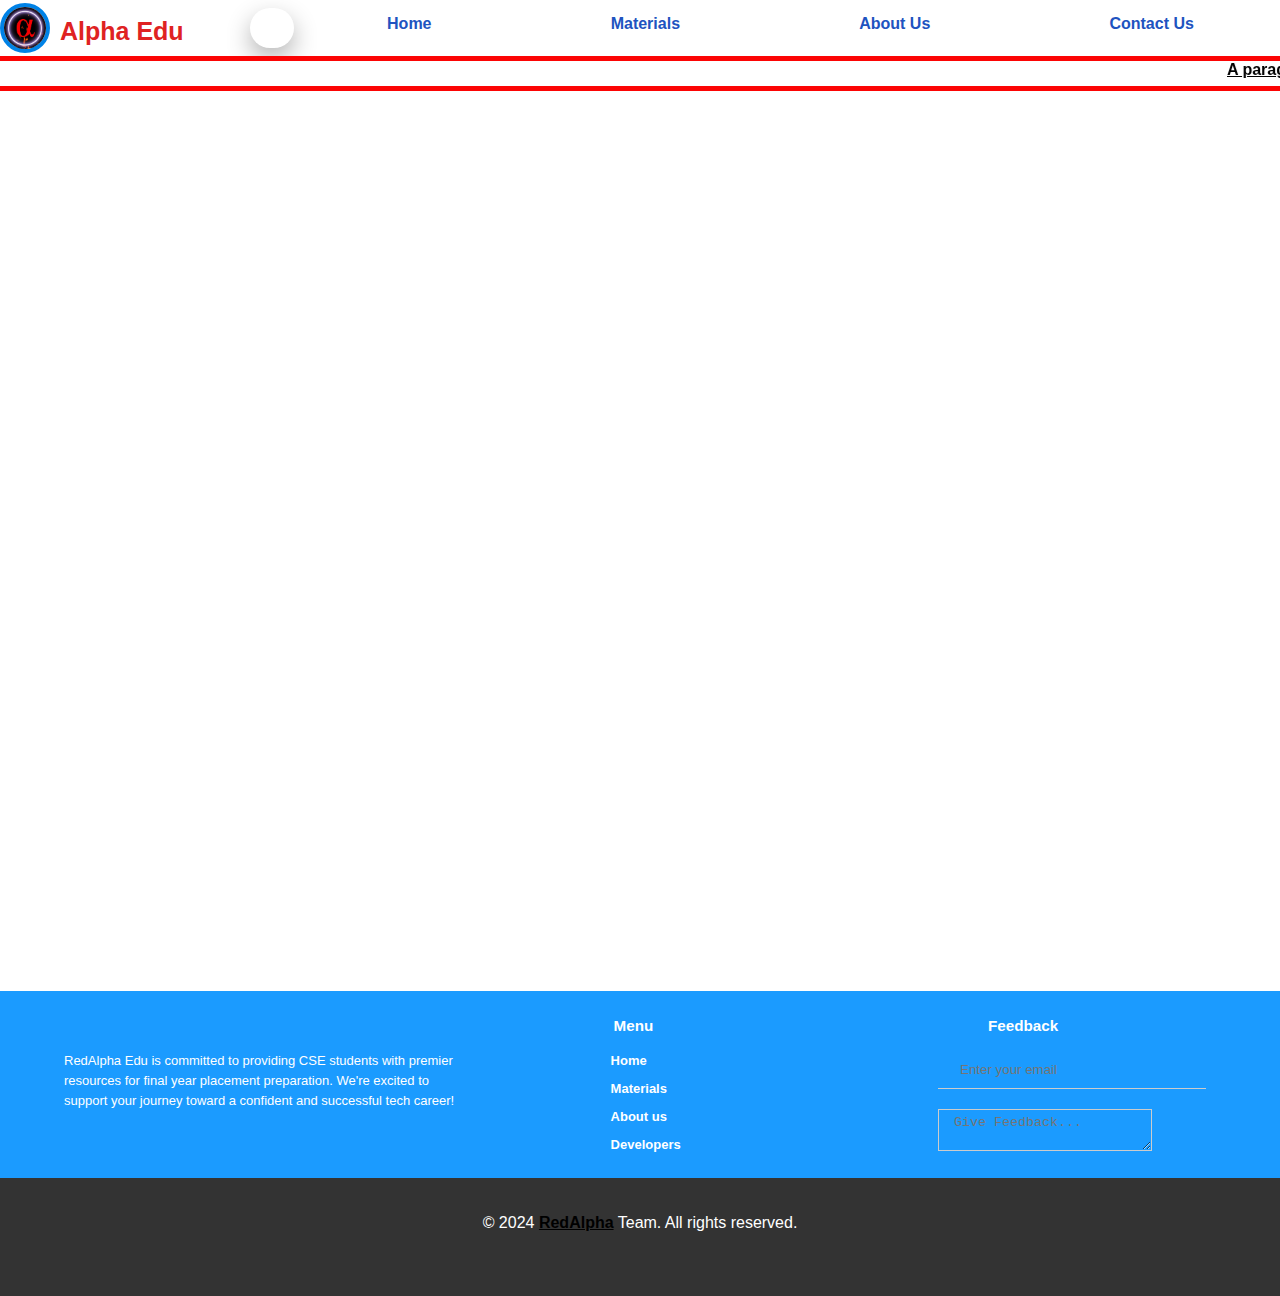
<file: index.html>
<!DOCTYPE html>
<html>

<head>
    <meta name="viewport" content="width=device-width, initial-scale=1.0">
    <title>Responsive Navbar</title>
    <link rel="stylesheet" href="https://cdnjs.cloudflare.com/ajax/libs/font-awesome/6.2.0/css/all.min.css"
        integrity="sha512-xh6O/CkQoPOWDdYTDqeRdPCVd1SpvCA9XXcUnZS2FmJNp1coAFzvtCN9BmamE+4aHK8yyUHUSCcJHgXloTyT2A=="
        crossorigin="anonymous" referrerpolicy="no-referrer" />
    <link href="https://fonts.cdnfonts.com/css/cooper-black" rel="stylesheet">
    <link rel="stylesheet" href="style.css">
</head>

<body>
    <div id="main">
        <nav>
            <div id="navbarcontainer">
                <img class="logo" src="Red_alpha_N.gif" alt="Logo">
                <div class="name">
                    <h1>Alpha Edu</h1>
                </div>
                <div class="box">
                    <input type="text" placeholder="  Search...">
                    <a href="#"><i class="fas fa-search"></i></a>
                </div>
                <div class="hamburger" id="hamburger">
                    <div class="line"></div>
                    <div class="line"></div>
                    <div class="line"></div>
                </div>
                <ul id="nav-links">
                    <li><a href="index.html" class="active"><i class="fa fa-fw fa-home"
                                style="padding-right: 7px;"></i>Home</a></li>
                    <li><a href="#"><i class="fa-solid fa-book-open"
                                style="padding-right: 7px;"></i>Materials</a>
                        <ul id="materialmenu">
                            <li><a href="#"><i class="fa-solid fa-book" style="padding-right: 7px;"></i>Notes</a></li>
                            <li><a href="#"><i class="fa-brands fa-youtube"
                                        style="padding-right: 7px;"></i>Playlists</a></li>
                        </ul>
                    </li>



                    <li><a href="#"><i class="fa-solid fa-address-card" style="padding-right: 7px;"></i>About
                            Us</a>
                        <ul id="aboutmenu">
                            <li><a href="About.html"><i class="fa-regular fa-file-code"
                                        style="padding-right: 7px;"></i>Website</a></li>
                            <li><a href="https://soumya-xd.github.io/Redalpha/" target="_blank"><i
                                        class="fa-solid fa-user-secret" style="padding-right: 7px;"></i>Developer</a>
                            </li>
                        </ul>
                    </li>



                    <li><a href="#"><i class="fa-regular fa-envelope" style="padding-right: 7px;"></i>Contact Us</a>
                        <ul id="submenu">
                            <li><a href="#" target="_blank"><i class="fa-regular fa-envelope"
                                        style="padding-right: 7px;"></i>Email</a>
                            </li>
                            <li><a href="#" target="_blank"><i class="fa-brands fa-facebook"
                                        style="padding-right: 7px;"></i>Facebook</a></li>
                            <li><a href="#" target="_blank"><i class="fa-brands fa-instagram"
                                        style="padding-right: 7px;"></i>Instagram</a></li>
                        </ul>
                    </li>



                </ul>
            </div>
        </nav>
    </div>
    <div class="announcement">
        <marquee behavior="scroll" direction="left"><a href="#">A paragraph is defined as “a group of sentences or a
                single sentence that forms a unit” (Lunsford and Connors 116). Length and appearance do not determine
                whether a section in a paper is a paragraph.</a></marquee>
    </div>
    <div class="mid"></div>

    <div class="foot">
        <div class="row">
            <div class="col1">
                RedAlpha Edu is committed to providing CSE students with premier resources for final year placement
                preparation. We're excited to support your journey toward a confident and successful tech career!
            </div>
            <div class="col">
                <h3>Menu</h3>
                <ul>
                    <li><a href="index.html"><i class="fa fa-fw fa-home" style="padding-right: 7px;"></i>Home</a></li>
                    <li><a href="#"><i class="fa-solid fa-book-open"
                                style="padding-right: 7px;"></i>Materials</a></li>
                    <li><a href="About.html"><i class="fa-solid fa-address-card" style="padding-right: 7px;"></i>About
                            us</a></li>
                    <li><a href="https://soumya-xd.github.io/Redalpha/" target="_blank"><i
                                class="fa-solid fa-user-secret" style="padding-right: 7px;"></i>Developers</a></li>

                </ul>
            </div>
            <div class="col">
                <h3>Feedback</h3>
                <form>
                    <div class="id">
                        <i class="fa-regular fa-envelope"></i>
                        <input type="email" id="email" name="email" placeholder="Enter your email" required>
                    </div>
                    <div class="ID">
                        <textarea cols="16" rows="2" placeholder="Give Feedback..."></textarea>
                        <button type="submit"><i class="fa-regular fa-paper-plane"></i></button>
                    </div>
                </form>
            </div>
        </div>
    </div>

    <footer>
        <div class="contain">
            <p class="animated-text">&copy; 2024 <a href="https://soumya-xd.github.io/Redalpha/"
                    target="_blank">RedAlpha</a> Team. All rights reserved.</p>
            <div class="social-icons">
                <a href="https://facebook.com/" target="_blank"><i class="fab fa-facebook-f"></i></a>
                <a href="https://twitter.com/" target="_blank"><i class="fab fa-twitter"></i></a>
                <a href="https://instagram.com/" target="_blank"><i class="fab fa-instagram"></i></a>
                <a href="https://linkedin.com/" target="_blank"><i class="fab fa-linkedin"></i></a>
            </div>
        </div>
    </footer>

    <script>
        const hamburger = document.getElementById('hamburger');
        const navLinks = document.getElementById('nav-links');

        hamburger.addEventListener('click', () => {
            navLinks.classList.toggle('show');
        });
    </script>

</body>

</html>
</file>
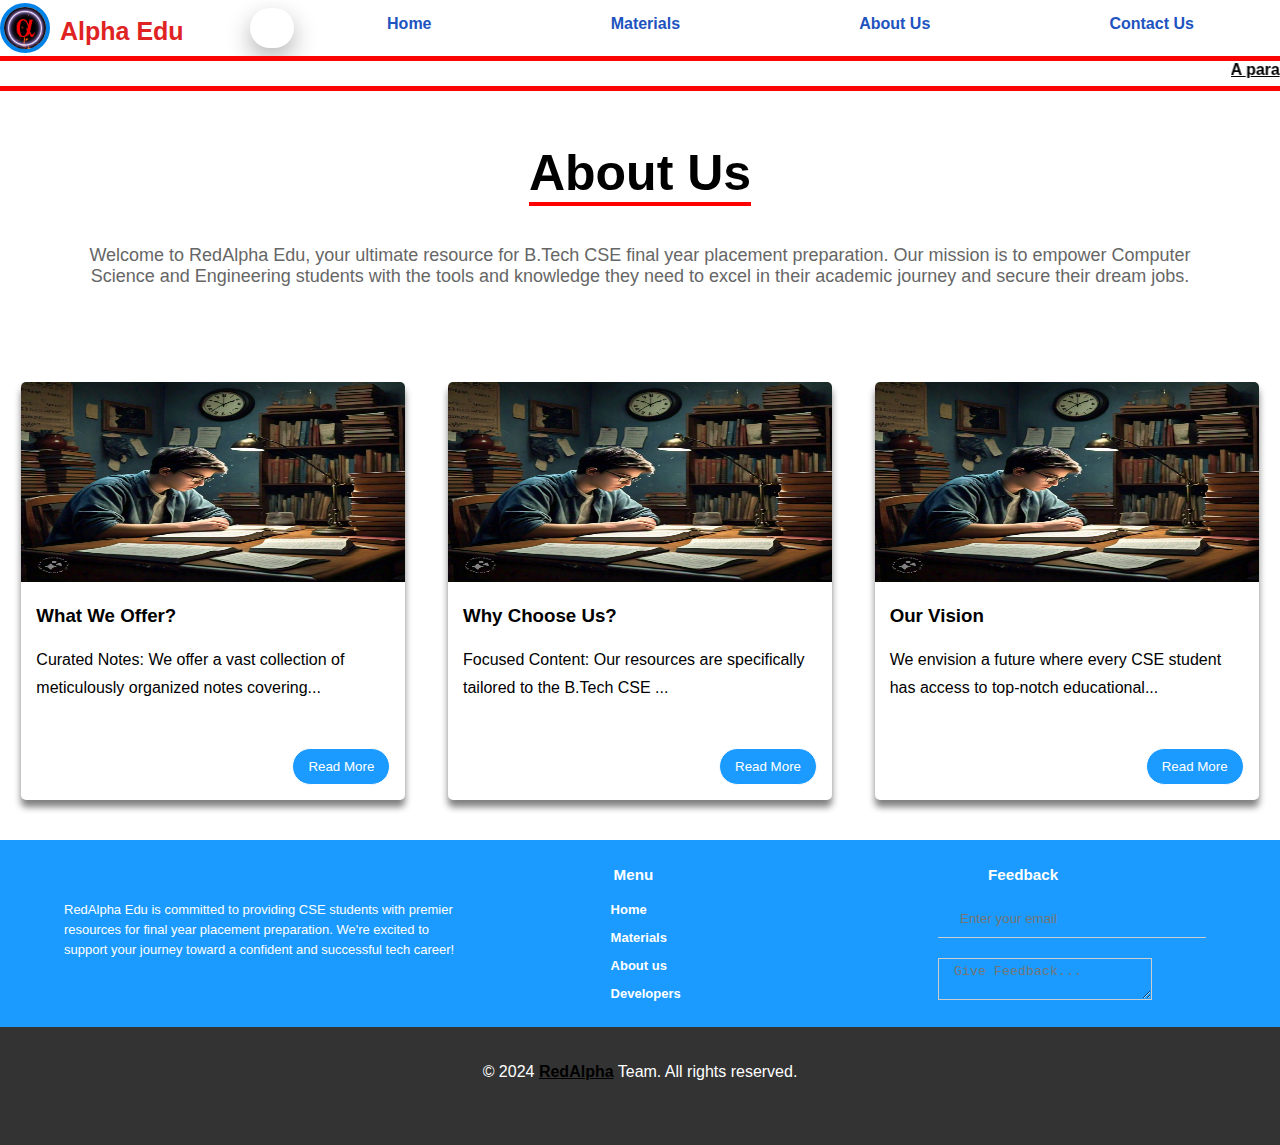
<file: About.html>
<!DOCTYPE html>
<html lang="en"></html>
<html>

<head>
    <meta charset="UTF-8">
    <meta name="viewport" content="width=device-width, initial-scale=1.0">
    <title>Responsive Navbar</title>
    <link rel="stylesheet" href="https://cdnjs.cloudflare.com/ajax/libs/font-awesome/6.2.0/css/all.min.css"
        integrity="sha512-xh6O/CkQoPOWDdYTDqeRdPCVd1SpvCA9XXcUnZS2FmJNp1coAFzvtCN9BmamE+4aHK8yyUHUSCcJHgXloTyT2A=="
        crossorigin="anonymous" referrerpolicy="no-referrer" />
    <link rel="stylesheet" href="style.css">
</head>

<body>
    <div id="main">
        <nav>
            <div id="navbarcontainer">
                <img class="logo" src="Red_alpha_N.gif" alt="Logo">
                <div class="name">
                    <h1>Alpha Edu</h1>
                </div>
                <div class="box">
                    <input type="text" placeholder="Search...">
                    <a href="#"><i class="fas fa-search"></i></a>
                </div>
                <div class="hamburger" id="hamburger">
                    <div class="line"></div>
                    <div class="line"></div>
                    <div class="line"></div>
                </div>
                <ul id="nav-links">
                    <li><a href="index.html" class="active"><i class="fa fa-fw fa-home"
                                style="padding-right: 7px;"></i>Home</a></li>
                    <li><a href="#"><i class="fa-solid fa-book-open"
                                style="padding-right: 7px;"></i>Materials</a>
                        <ul id="materialmenu">
                            <li><a href="#"><i class="fa-solid fa-book" style="padding-right: 7px;"></i>Notes</a></li>
                            <li><a href="#"><i class="fa-brands fa-youtube"
                                        style="padding-right: 7px;"></i>Playlists</a></li>
                        </ul>
                    </li>



                    <li><a href="About.html"><i class="fa-solid fa-address-card" style="padding-right: 7px;"></i>About Us</a>
                        <ul id="aboutmenu">
                            <li><a href="#"><i class="fa-regular fa-file-code"
                                        style="padding-right: 7px;"></i>Website</a></li>
                            <li><a href="https://soumya-xd.github.io/Redalpha/"><i class="fa-solid fa-user-secret"
                                        style="padding-right: 7px;"></i>Developer</a></li>
                        </ul>
                    </li>



                    <li><a href="#"><i class="fa-regular fa-envelope" style="padding-right: 7px;"></i>Contact Us</a>
                        <ul id="submenu">
                            <li><a href="#"><i class="fa-regular fa-envelope" style="padding-right: 7px;"></i>Email</a>
                            </li>
                            <li><a href="#"><i class="fa-brands fa-facebook"
                                        style="padding-right: 7px;"></i>Facebook</a></li>
                            <li><a href="#"><i class="fa-brands fa-instagram"
                                        style="padding-right: 7px;"></i>Instagram</a></li>
                        </ul>
                    </li>



                </ul>
            </div>
        </nav>
    </div>
    <div class="announcement">
        <marquee behavior="scroll" direction="left"><a href="#">A paragraph is defined as “a group of sentences or a
                single sentence that forms a unit” (Lunsford and Connors 116). Length and appearance do not determine
                whether a section in a paper is a paragraph.</a></marquee>
    </div>


    <div class="heading">
        <h1>About Us</h1>
        <p>Welcome to RedAlpha Edu, your ultimate resource for B.Tech CSE final year placement preparation. Our
            mission is to empower Computer Science and Engineering students with the tools and knowledge they need to
            excel in their academic journey and secure their dream jobs.</p>
    </div>
    <div class="container">
        <div class="boxs">
            <img src="About.jpg" alt="">
            <h3>What We Offer?</h3>
            <div class="visible-content">
                <p>Curated Notes: We offer a vast collection of meticulously organized notes covering...
                </p>
            </div>
            <div class="invisivle-content">
                <p>
                    We offer a vast collection of meticulously organized notes covering essential
                    subjects in your B.Tech CSE curriculum. Our notes are designed to help you review key concepts
                    quickly and effectively, ensuring you're well-prepared for your exams and interviews.<br>

                    YouTube Playlists: Our handpicked YouTube playlists include lectures, tutorials, and expert talks on
                    critical topics relevant to your coursework and placement preparation. 
                </p>
            </div>
            <button id="btn">Read More</button>
        </div>


        <div class="boxs">
            <img src="About.jpg" alt="">
            <h3>Why Choose Us?</h3>
            <div class="visible-content">
                <p>Focused Content: Our resources are specifically tailored to the B.Tech CSE ...
                </p>
            </div>
            <div class="invisivle-content">
                <p>
                    Focused Content: Our resources are specifically tailored to the B.Tech CSE syllabus and placement
                    requirements, so you can be confident that you're studying the right material.

                    Expert Insights: Benefit from content created by educators and professionals with extensive
                    experience in the field, offering you valuable insights and practical advice.

                    User-Friendly: Our website is designed with you in mind, featuring easy navigation and search
                    functionality to help you find the information you need quickly.
                </p>
            </div>
            <button id="btn">Read More</button>
        </div>


        <div class="boxs">
            <img src="About.jpg" alt="">
            <h3>Our Vision</h3>
            <div class="visible-content">
                <p>We envision a future where every CSE student has access to top-notch educational...
                </p>
            </div>
            <div class="invisivle-content">
                <p>
                    We envision a future where every CSE student has access to top-notch educational resources and is
                    fully prepared to enter the tech industry with confidence. At RedAlpha Edu, we are committed to
                    supporting you every step of the way as you work towards achieving your career goals.

                    Thank you for choosing RedAlpha Edu as your go-to resource for final year placement preparation.
                    We are excited to be part of your journey to success!
                </p>
            </div>
            <button id="btn">Read More</button>
        </div>
    </div>

    <div class="foot">
        <div class="row">
            <div class="col1">
                RedAlpha Edu is committed to providing CSE students with premier resources for final year placement
                preparation. We're excited to support your journey toward a confident and successful tech career!
            </div>
            <div class="col">
                <h3>Menu</h3>
                <ul>
                    <li><a href="index.html"><i class="fa fa-fw fa-home" style="padding-right: 7px;"></i>Home</a></li>
                    <li><a href="#"><i class="fa-solid fa-book-open"
                                style="padding-right: 7px;"></i>Materials</a></li>
                    <li><a href="About.html"><i class="fa-solid fa-address-card" style="padding-right: 7px;"></i>About
                            us</a></li>
                    <li><a href="https://soumya-xd.github.io/Redalpha/" target="_blank"><i class="fa-solid fa-user-secret"
                                style="padding-right: 7px;"></i>Developers</a></li>

                </ul>
            </div>
            <div class="col">
                <h3>Feedback</h3>
                <form>
                    <div class="id">
                        <i class="fa-regular fa-envelope"></i>
                        <input type="email" id="email" name="email" placeholder="Enter your email" required>
                    </div>
                    <div class="ID">
                        <textarea cols="16" rows="2" placeholder="Give Feedback..."></textarea>
                        <button type="submit"><i class="fa-regular fa-paper-plane"></i></button>
                    </div>
                </form>
            </div>
        </div>
    </div>

    <footer>
        <div class="contain">
            <p class="animated-text">&copy; 2024 <a href="https://soumya-xd.github.io/Redalpha/" target="_blank">RedAlpha</a> Team. All rights reserved.</p>
            <div class="social-icons">
                <a href="https://facebook.com/" target="_blank"><i class="fab fa-facebook-f"></i></a>
                <a href="https://twitter.com/" target="_blank"><i class="fab fa-twitter"></i></a>
                <a href="https://instagram.com/" target="_blank"><i class="fab fa-instagram"></i></a>
                <a href="https://linkedin.com/" target="_blank"><i class="fab fa-linkedin"></i></a>
            </div>
        </div>
    </footer>
    <script src="https://ajax.googleapis.com/ajax/libs/jquery/3.7.1/jquery.min.js"></script>
    <script>
        const hamburger = document.getElementById('hamburger');
        const navLinks = document.getElementById('nav-links');

        hamburger.addEventListener('click', () => {
            navLinks.classList.toggle('show');
        });

        $(document).ready(function(){
            $('.invisivle-content').hide();
            $(document).on('click','#btn',function(){
                var morelessButton = $(this).parent(".boxs").find(".invisivle-content").is(':visible') ? 'Read More' : 'Read Less';
                $(this).text(morelessButton);
                $(this).parent(".boxs").find(".invisivle-content").toggle();
                $(this).parent(".boxs").find(".visible-content").toggle();
            });
        });
    </script>
    
</body>

</html>
</file>
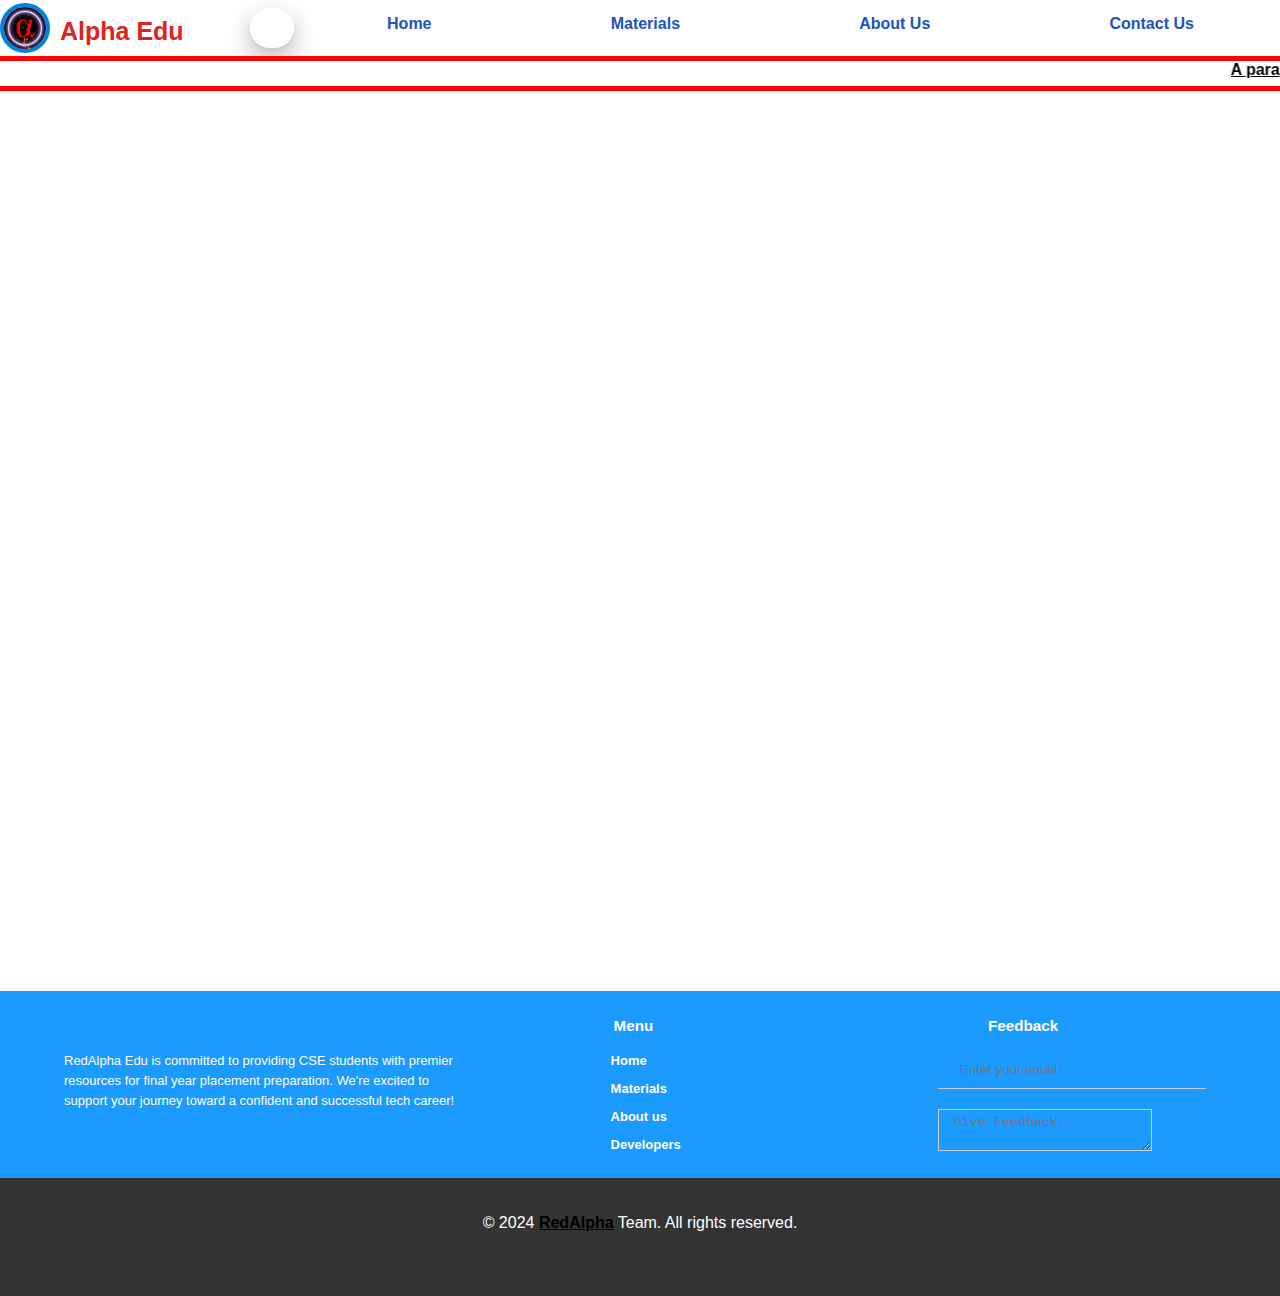
<file: Materials.html>
<!DOCTYPE html>
<html>

<head>
    <meta name="viewport" content="width=device-width, initial-scale=1.0">
    <title>Responsive Navbar</title>
    <link rel="stylesheet" href="https://cdnjs.cloudflare.com/ajax/libs/font-awesome/6.2.0/css/all.min.css"
    integrity="sha512-xh6O/CkQoPOWDdYTDqeRdPCVd1SpvCA9XXcUnZS2FmJNp1coAFzvtCN9BmamE+4aHK8yyUHUSCcJHgXloTyT2A=="
    crossorigin="anonymous" referrerpolicy="no-referrer" />
    <link rel="stylesheet" href="style.css">
    
</head>

<body>
    <div id="main">
        <nav>
            <div id="navbarcontainer">
                <img class="logo" src="Red_alpha_N.gif" alt="Logo">
                <div class="name">
                    <h1>Alpha Edu</h1>
                </div>
                <div class="box">
                    <input type="text" placeholder="Search...">
                    <a href="#"><i class="fas fa-search"></i></a>
                </div>
                <div class="hamburger" id="hamburger">
                    <div class="line"></div>
                    <div class="line"></div>
                    <div class="line"></div>
                </div>
                <ul id="nav-links">
                    <li><a href="index.html" class="active"><i class="fa fa-fw fa-home"
                                style="padding-right: 7px;"></i>Home</a></li>
                    <li><a href="Materials.html"><i class="fa-solid fa-book-open" style="padding-right: 7px;"></i>Materials</a>
                        <ul id="materialmenu">
                            <li><a href="#"><i class="fa-solid fa-book" style="padding-right: 7px;"></i>Notes</a></li>
                            <li><a href="#"><i class="fa-brands fa-youtube" style="padding-right: 7px;"></i>Playlists</a></li> 
                        </ul>
                    </li>



                    <li><a href="About.html"><i class="fa-solid fa-address-card" style="padding-right: 7px;"></i>About Us</a>
                        <ul id="aboutmenu">
                            <li><a href="#"><i class="fa-regular fa-file-code" style="padding-right: 7px;"></i>Website</a></li>
                            <li><a href="https://soumya-xd.github.io/Redalpha/"><i class="fa-solid fa-user-secret" style="padding-right: 7px;"></i>Developer</a></li> 
                        </ul>
                    </li>



                    <li><a href="#"><i class="fa-regular fa-envelope" style="padding-right: 7px;"></i>Contact Us</a>
                        <ul id="submenu">
                            <li><a href="#"><i class="fa-regular fa-envelope" style="padding-right: 7px;"></i>Email</a></li>
                            <li><a href="#"><i class="fa-brands fa-facebook" style="padding-right: 7px;"></i>Facebook</a></li>
                            <li><a href="#"><i class="fa-brands fa-instagram" style="padding-right: 7px;"></i>Instagram</a></li> 
                        </ul>
                    </li>



                </ul>
            </div>
        </nav>
    </div>
    <div class="announcement">
        <marquee behavior="scroll" direction="left"><a href="#">A paragraph is defined as “a group of sentences or a
                single sentence that forms a unit” (Lunsford and Connors 116). Length and appearance do not determine
                whether a section in a paper is a paragraph.</a></marquee>
    </div>
    <div class="mid"></div>

    <div class="foot">
        <div class="row">
            <div class="col1">
                RedAlpha Edu is committed to providing CSE students with premier resources for final year placement
                preparation. We're excited to support your journey toward a confident and successful tech career!
            </div>
            <div class="col">
                <h3>Menu</h3>
                <ul>
                    <li><a href="Home.html"><i class="fa fa-fw fa-home" style="padding-right: 7px;"></i>Home</a></li>
                    <li><a href="Materials.html"><i class="fa-solid fa-book-open"
                                style="padding-right: 7px;"></i>Materials</a></li>
                    <li><a href="About.html"><i class="fa-solid fa-address-card" style="padding-right: 7px;"></i>About
                            us</a></li>
                    <li><a href="https://soumya-xd.github.io/Redalpha/" target="_blank"><i class="fa-solid fa-user-secret"
                                style="padding-right: 7px;"></i>Developers</a></li>

                </ul>
            </div>
            <div class="col">
                <h3>Feedback</h3>
                <form>
                    <div class="id">
                        <i class="fa-regular fa-envelope"></i>
                        <input type="email" id="email" name="email" placeholder="Enter your email" required>
                    </div>
                    <div class="ID">
                        <textarea cols="16" rows="2" placeholder="Give Feedback..."></textarea>
                        <button type="submit"><i class="fa-regular fa-paper-plane"></i></button>
                    </div>
                </form>
            </div>
        </div>
    </div>

    <footer>
        <div class="contain">
            <p class="animated-text">&copy; 2024 <a href="https://soumya-xd.github.io/Redalpha/" target="_blank">RedAlpha</a> Team. All rights reserved.</p>
            <div class="social-icons">
                <a href="https://facebook.com/" target="_blank"><i class="fab fa-facebook-f"></i></a>
                <a href="https://twitter.com/" target="_blank"><i class="fab fa-twitter"></i></a>
                <a href="https://instagram.com/" target="_blank"><i class="fab fa-instagram"></i></a>
                <a href="https://linkedin.com/" target="_blank"><i class="fab fa-linkedin"></i></a>
            </div>
        </div>
    </footer>
    <script>
        const hamburger = document.getElementById('hamburger');
        const navLinks = document.getElementById('nav-links');

        hamburger.addEventListener('click', () => {
            navLinks.classList.toggle('show');
        });
    </script>
</body>

</html>
</file>
<file: style.css>
@import url('https://fonts.cdnfonts.com/css/cooper-black');
body {
    margin: 0;
    font-family: -apple-system, BlinkMacSystemFont, "Segoe UI", Roboto, Helvetica, Arial, sans-serif;
}

html {
    box-sizing: border-box;
}

*, *:before, *:after {
    box-sizing: inherit;
}

#main {
    max-width: 100vw;
    max-height: 70px;
    margin: auto;
    background: #fff;
    /* padding: 10px; */
}

.logo {
    width: 50px;
    height: 50px;
    display: flex;
    justify-content: center;
    align-items: center;
    border-radius: 50%;
    border: 4px solid #0082e6;
}
.name{
    margin-left: 10px;
    width: 170px;
    cursor: pointer;
}
.name h1{
    font-family: 'Cooper Black', sans-serif;
    font-size: 25px;
    justify-content: center;
    color: rgb(223, 34, 34);
    margin-bottom: 10px;
}
#navbarcontainer {
    display: flex;
    width: 100%;
    justify-content: space-between;
    align-items: center;
}

#navbarcontainer ul {
    list-style-type: none;
    margin: 0;
    padding: 0;
    display: flex;
    flex-wrap: wrap;
    justify-content: space-around;
    align-items: baseline;
    flex: 1 0 0%;
}

#navbarcontainer a {
    padding: 10px 20px;
    display: block;
    color: rgb(32, 83, 192);
    text-decoration: none;
    font-size: 1em;
}

#navbarcontainer a:hover {
    background: #fc0404;
    color: white;
    border-radius: 5px;
}

.icon {
    padding: 0;
    margin: 0 1rem;
    background: transparent;
    border: none;
    display: none;
    font-size: 2rem;
}

.box {
    margin-left: 20px;
    height: 40px;
    display: flex;
    cursor: pointer;
    /* padding: 10px 20px; */
    background: #ffff;
    border-radius: 300px;
    align-items: center;
    box-shadow: 0 10px 25px rgba(0, 0, 0, 0.3);
}

.box:hover input {
    width: 200px;
}

.box input {
    width: 0;
    outline: none;
    border: none;
    font-weight: 500;
    transition: 0.8s;
    background: transparent;
}

.box a .fas {
    color: #fc0404;
    font-size: 18px;
}

.announcement {
    position: relative;
    height: 35px;
    overflow: hidden;
    color: #ffff;
    background-color: #ffff;
    border-bottom: 5px solid #fc0404;
    border-top: 5px solid #fc0404;
}

.announcement .text {
    position: absolute;
    margin: 5px 0;
    padding: 0;
    width: max-content;
    animation: my-animation 24s linear infinite;
    text-decoration: none;
}

a {
    color: black;
    font-weight: bolder;
}

.hamburger {
    border: none;
    padding: 0.5em;
    cursor: pointer;
    display: none;
    padding-right: 20px;
}

.hamburger .line {
    width: 20px;
    height: 2px;
    background-color: rgb(32, 83, 192);
    margin-bottom: 5px;
}

@media only screen and (max-width: 849px) {
    #navbarcontainer ul {
        position: absolute;
        top: 100px;
        left: 60%;
        right: 0;
        width: 200px;
        padding-right: 100px;
        flex-direction: column;
        align-items: center;
        background-color: rgba(182, 172, 172, 0.178);
        padding-right: 0;
        display: none;
    }
    #navbarcontainer li{
        padding: 5px;
        /* border-bottom: 3px solid;
        border-color: white; */
    }
    #navbarcontainer li ul{
        position: relative;
        width: 100%;
    }
    #navbarcontainer ul.show {
        display: flex;
    }
    
    #navbarcontainer a {
        padding: 10px;
        font-size: 15px;
    }
    
    .hamburger {
        display: block;
    }
    #nav_links{
    transition: all 0.5s;
    }
 
}
@keyframes my-animation {
    0% {
        transform: translateX(0);
    }
    100% {
        transform: translateX(100%);
    }
}
#submenu{
    left: 0;
    opacity: 0;
    position: absolute;
    top: 0;
    visibility: hidden;
    z-index: 1;
    left: 82.2%;
    width: 150px;
    height: 120px;
    background: rgba(190, 183, 183, 0.178);
    border: 1px solid;
    border-color: #1b9bff;
}
li:hover ul#submenu{
    opacity: 1;
    top: 45px;
    visibility: visible;
}
#submenu li{
    float: none;
    width: 150px;
    align-items: right;
    margin-top: 0px;
}
#submenu a:hover{
    background: #fc0404;
} 
#submenu a{
    background-color: rgba(190, 183, 183, 0.178);
    text-align: center;
}

#aboutmenu{
    left: 0;
    opacity: 0;
    position: absolute;
    top: 0;
    visibility: hidden;
    z-index: 1;
    left: 69.5%;
    width: 145px;
    height: 67px;
    background: rgba(190, 183, 183, 0.178);
    border: 1px solid;
    border-color: #1b9bff;
}
li:hover ul#aboutmenu{
    opacity: 1;
    top: 45px;
    visibility: visible;
}
#aboutmenu li{
    float: none;
    width: 150px;
    align-items: right;
    
}
#aboutmenu a:hover{
    background: #fc0404;
}
#aboutmenu a{
    background-color: rgba(190, 183, 183, 0.178);
    text-align: center;
}

#materialmenu{
    left: 0;
    opacity: 0;
    position: absolute;
    top: 0;
    visibility: hidden;
    z-index: 1;
    left: 50.5%;
    width: 145px;
    height: 68px;
    background: rgba(190, 183, 183, 0.178);
    border: 1px solid;
    border-color: #1b9bff;
}
li:hover ul#materialmenu{
    opacity: 1;
    top: 45px;
    visibility: visible;
}
#materialmenu li{
    float: none;
    width: 150px;
    align-items: right;
}
#materialmenu a:hover{
    background: #fc0404;
}
#materialmenu a{
    background-color: rgba(190, 183, 183, 0.178);
text-align: center;
}
#submenu, #aboutmenu, #materialmenu {
    display: none;
}
#navbarcontainer ul.show li:hover #submenu{
    display: block;
    position: absolute;
    top: 95%;
    left: 0;
    width: 130px;
    height: 130px;
    background-color: rgba(182, 172, 172, 0.178);
    border-radius: 3px;
    z-index: 1;
}
#navbarcontainer ul.show li:hover #aboutmenu{
    display: block;
    position: absolute;
    top: 70%;
    left: 0;
    width: 130px;
    height: 88px;
    background-color: rgba(182, 172, 172, 0.178);
    border-radius: 3px;
    z-index: 1;
}
#navbarcontainer ul.show li:hover #materialmenu {
    display: block;
    position: absolute;
    top: 45%;
    left: 0;
    width: 130px;
    height: 88px;
    background-color: rgba(182, 172, 172, 0.178);
    border-radius: 3px;
    z-index: 1;
}
#submenu, #aboutmenu, #materialmenu {
    border: none;
    box-shadow: none;
}
#submenu li, #aboutmenu li, #materialmenu li {
    width: 100%;
    text-align: center;
}
#submenu a, #aboutmenu a, #materialmenu a {
    background-color: #3449;
    color: #fff; /* Ensure text is visible */
    text-align: center;
    height: 35px;
    display: block; /* Make submenu items block level for full-width clicks */
}

/* Add hover styles for submenu links */
#submenu a:hover, #aboutmenu a:hover, #materialmenu a:hover {
    background: #fc0404;
}

/* Show the submenu links when the hamburger menu is toggled */
#nav-links.show .submenu-links {
    display: flex;
    flex-direction: column;
    align-items: left;
    position: absolute;
    top: 50px; /* Adjust this value if necessary */
    left: 0;
    width: 100%;
    padding: 0;
    margin: 0;
    background-color: linear-gradient(#5b92c5,#fff);
    border-top: 1px solid #1b9bff;
    border-bottom: 1px solid #1b9bff;
    opacity: 1;
    visibility: visible;
    z-index: 1;
}

/* about us page */

.heading{
    width: 90%;
    display: flex;
    justify-content: center;
    align-items: center;
    flex-direction: column;
    text-align: center;
    margin: 20px auto;
}
.heading h1{
    font-size: 50px;
    color: #000;
    margin-bottom: 25px;
    position: relative;
}
.heading h1::after{
    content: "";
    position: absolute;
    width: 100%;
    height: 4px;
    display: block;
    margin: 0 auto;
    background-color: red;
}
.heading p{
    font-size: 18px;
    color: #666;
    margin-bottom: 35px;
}
.container{
    display: flex;
    justify-content: space-around;
    flex-wrap: wrap;
    background: #fff;
}
.boxs{
    width: 30%;
    float: left;
    background-color: #fff;
    border-radius: 5px;
    box-shadow: 0 7px 7px grey;
    margin: 40px 20px;
}
.boxs img{
    width: 100%;
    height: 200px;
    border-radius: 5px 5px 0 0;
}
.boxs h3{
    margin-left: 15px;
}
.boxs p{
    font-size: 16px;
    line-height: 28px;
    height: 40%;
    padding: 0 15px 15px 15px;
    overflow: hidden;
}
.invisible-content p{
    white-space: pre-wrap;
}
#btn{
    background-color: #1b9bff;
    color: #fff;
    padding: 10px 15px;
    margin: 15px;
    border-radius: 25px;
    border-color: #fff;
    float: right;
}
#btn:hover{
    background-color: #fc0404;
}
.foot{
    width: 100vw;
    height: auto;
    background: #1b9bff;
    color: #fff;
    font-size: 13px;
    line-height: 20px;
}
.row{
    width: 90%;
    margin: auto;
    display: flex;
    flex-wrap: wrap;
    align-items: flex-start;
    justify-content: space-between;
}
.col1{
    margin-top: 50px;
    flex-basis: 35%;
    padding-top: 10px;
}
.col{
    flex-basis: 25%;
    padding: 10px;
}
.col h3{
    padding-left: 50px;
}
ul li{
    list-style: none;
    margin-bottom: 8px;
}
ul li a{
    text-decoration: none;
    color: #fff;
}
footer {
    background: #333;
    color: #fff;
    padding: 20px 0;
    text-align: center;
    animation: fadeIn 2s ease-out;
}
.social-icons a {
    color: #fff;
    margin: 0 10px;
    font-size: 1.5em;
    transition: color 0.3s;
}
.social-icons a:hover {
    color: #ff5722; /* Change color on hover */
}
@media only screen and (max-width: 849px){
    .boxs{
        width: 60%;
        justify-content: center;
        margin: 10px 10px 10px 10px;
    }
    .col1{
        margin-top: 20px;
        flex-basis: 90%;
        margin-left: 25px;
        margin-right: 25px;
    }
    .col{
        flex-basis: 50%;
        padding: 10px;
    }
}

.id{
    padding: 10px;
    display: flex;
    align-items: center;
    justify-content: space-between;
    border-bottom: 1px solid #ccc;
    margin-bottom: 20px;
}
form i{
    font-size: 20px;
    margin-right: 10px;
}
form input{
    
    width: 100%;
    background: transparent;
    color: black;
    border: 0;
    outline: none;
}
form textarea{
    padding: 5px 15px;
    border: 1px solid #ccc;
    width: 80%;
    background: transparent;
    color: black;
    outline: none;
}
button{
    background-color: transparent;
    border: 1px solid #1b9bff;

}
.mid{
    width: 100vw;
    height: 100vh;
}
</file>
